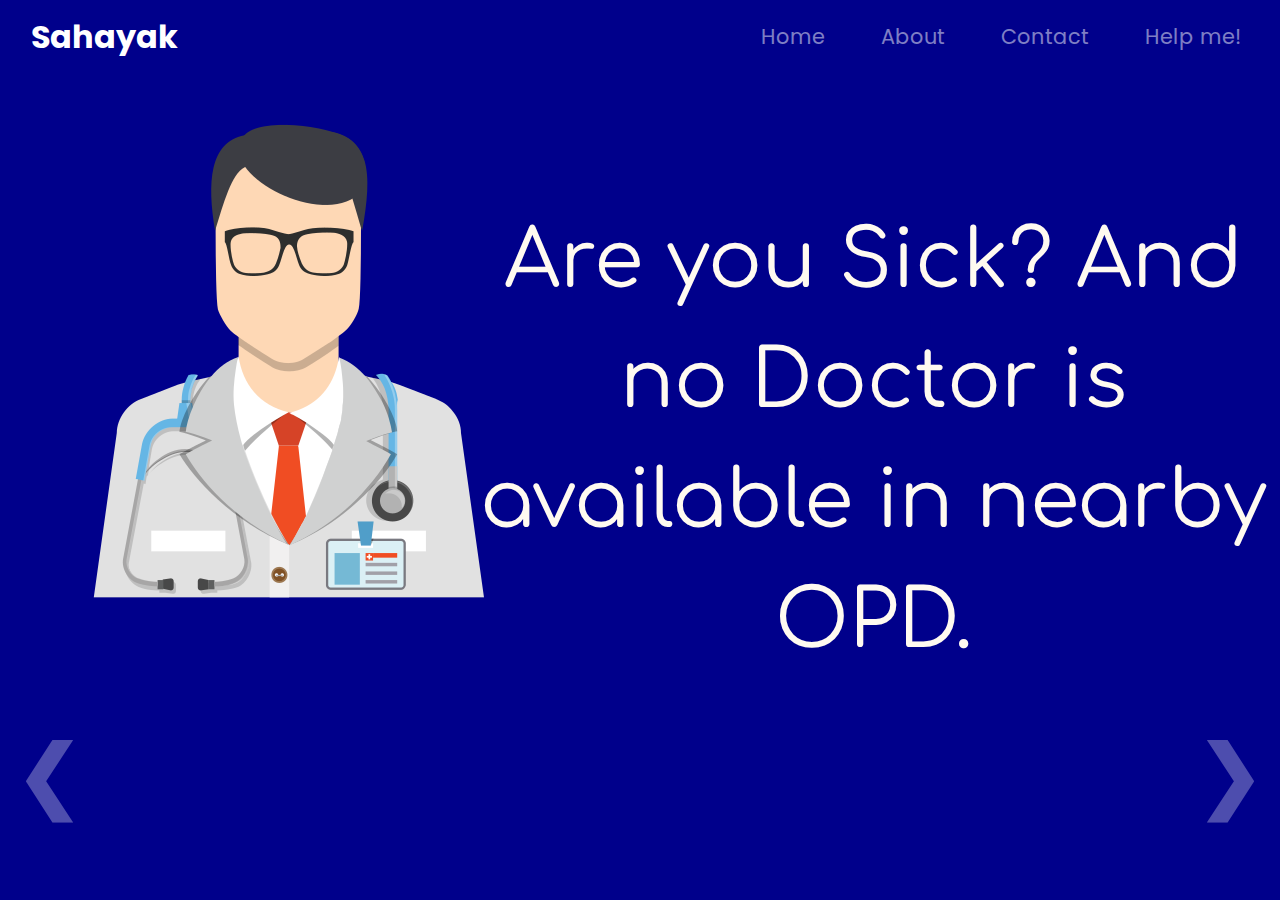
<file: index.html>
<!DOCTYPE html>
<html lang="en" dir="ltr">
  <head>
    <meta charset="utf-8">
    <title>Sahayak</title>
  <!-- Google fonts -->
    <link href="https://fonts.googleapis.com/css?family=Oswald|Poppins|Comfortaa&display=swap" rel="stylesheet">
 <!-- Bootstrap CDN -->
    <link rel="stylesheet" href="https://stackpath.bootstrapcdn.com/bootstrap/4.4.1/css/bootstrap.min.css" integrity="sha384-Vkoo8x4CGsO3+Hhxv8T/Q5PaXtkKtu6ug5TOeNV6gBiFeWPGFN9MuhOf23Q9Ifjh" crossorigin="anonymous">
    <script src="https://code.jquery.com/jquery-3.4.1.slim.min.js" integrity="sha384-J6qa4849blE2+poT4WnyKhv5vZF5SrPo0iEjwBvKU7imGFAV0wwj1yYfoRSJoZ+n" crossorigin="anonymous"></script>
    <script src="https://cdn.jsdelivr.net/npm/popper.js@1.16.0/dist/umd/popper.min.js" integrity="sha384-Q6E9RHvbIyZFJoft+2mJbHaEWldlvI9IOYy5n3zV9zzTtmI3UksdQRVvoxMfooAo" crossorigin="anonymous"></script>
    <script src="https://stackpath.bootstrapcdn.com/bootstrap/4.4.1/js/bootstrap.min.js" integrity="sha384-wfSDF2E50Y2D1uUdj0O3uMBJnjuUD4Ih7YwaYd1iqfktj0Uod8GCExl3Og8ifwB6" crossorigin="anonymous"></script>
  <!-- css file link -->
  <link rel="stylesheet" href="styles.css">
  </head>

  <body>
    <section id="home" class="colored">
    <div class="container-fluid">

      <nav class="navbar navbar-expand-lg navbar-dark">
          <a class="navbar-brand" href="index.html">Sahayak</a>
          <button class="navbar-toggler" type="button" data-toggle="collapse" data-target="#navbarNavDropdown" aria-controls="navbarNavDropdown" aria-expanded="false" aria-label="Toggle navigation">
            <span class="navbar-toggler-icon"></span>
          </button>
          <div class="collapse navbar-collapse" id="navbarNavDropdown">
            <ul class="navbar-nav ml-auto">
              <li class="nav-item">
                <a class="nav-link" href="index.html">Home</a>
              </li>
              <li class="nav-item">
                <a class="nav-link" href="about.html">About</a>
              </li>
              <li class="nav-item">
                <a class="nav-link" href="contact.html">Contact</a></a>
              </li>
              <li class="nav-item">
                <a class="nav-link" href="help.html">Help me!</a></a>
              </li>
            </ul>
          </div>

        </nav>
    </div>
    <!-- CAROUSEL -->
    <div class="container-fluid colored ">
        <div class="slider">
        <div class="slide active">
          <div class= "row">
            <div class="col-lg-4 doctor-img">
              <img src="images/doctor.png" alt="doctor image">  <!-- Icon made by https://freeicons.io/profile/3031 from www.freeicons.io -->
            </div>
            <div class="col-lg-8 textdiv">
              <p class="hometext">Are you Sick? And no Doctor is available in nearby OPD.</p>
            </div>
          </div>


        </div>
        <div class="slide">
          <div class="row">
            <div class="col-lg-6">
               <img class="round-image"src="images/grocery.jpg" alt="grocery">
            </div>

            <div class="col-lg-6 grocerytext">
              <p class="hometext textdivg">Do you need any essential item? But your area is sealed.</p>
            </div>
          </div>
       </div>
        <div class="slide">
         <div class="row">
           <center class="padding">
             <p class="hometext">Don't panic we are here to help you in this period of lockdown click the button below or on top-right corner and explain your problem to us.</p>
             <button class="btn btn-danger btn-lg help" type="button" name="button">Help me!</button>
           </center>
         </div>
        </div>
        </div>

         <a class="prev">&#10094;</a>
         <a class="next">&#10095;</a>
    </div>
    </section>
   <script src="https://ajax.googleapis.com/ajax/libs/jquery/3.4.1/jquery.min.js"></script>
   <script src="index.js" charset="utf-8"></script>
  </body>
</html>
</file>
<file: styles.css>
/* tag selectors */


/* class selectors */
.navbar-brand{
  font-family: 'Poppins',sans-serif;
  font-size:2rem;
  font-weight: bold;
}
.colored{
background-color: #00008B;
}
.nav-link{
  font-size: 1.3rem;
}
.nav-item{
  padding: 0 0 0 2.5rem;
}
.container-fluid{
  text-align: center;
  font-family: 'Poppins',sans-serif;
}
.hometext{
  font-size:5rem;
  color: floralwhite;
  font-family: 'Comfortaa',sans-serif;
}
.carousel-indicators{
  position:fixed;
  bottom:0;
}
.round-image{
  border-radius: 100%;
}
.textdiv{
  padding-top: 8rem;
}
.textdivg{
  padding-top: 2rem;
  padding-right: 2rem;
}
.doctor-img{
  padding-top: 2rem;
  padding-left: 5rem;
}
.help{
  font-size: 3rem;
}
/* Next & previous buttons */
.prev, .next {
  cursor: pointer;
  position: absolute;
  top: 80%;
  width: auto;
  padding: 16px;
  margin-top: -22px;
  color: white !important;
  font-weight: bold;
  font-size: 5rem;
  transition: 0.6s ease;
  border-radius: 0 3px 3px 0;
  user-select: none;
  opacity: 0.3;
}

/* Position the "next button" to the right */
.next {
  right: 0;
  border-radius: 3px 0 0 3px;
}
.prev{
  left:0;
}
.slide{
  position: absolute;
  width: 100%;
  height:100%;
  display:none;
}
.slide.active{
  display:block;
}
.padding{
  padding:2%;
}

/* On hover, add a black background color with a little bit see-through */
.prev:hover, .next:hover {
  color:white;
  opacity: 1;
}




/* Id selectors */
#home{
  position: fixed;
  top:0;
  right: 0;
  left: 0;
  bottom:0;
}



/*                                                          help.html                                           */


.form-heading{
   font-family: 'Comfortaa',sans-serif;
   margin:2rem;
}

.form{
  background-color: #E7E7DA;
  margin: 1rem 19rem;
  padding:2%;
  border-radius: 25px;
}
.form-input{
 border:none;
 border: solid 1px white;
 border-radius: 25px;
 padding: 2% 2%;
 width: 100%;
 font-size: 1.3rem;
 margin-bottom: 4%;
}
.formlabel{
  font-size: 1.5rem;
  font-weight: bold;
}
.form-input-radio{
  font-size: 1.3rem;
}
.problem{
  height:10rem;
}
.form-submit-button{
  border-radius: 25px;
  background-color:#00008B;
  color:white;
  height: 4rem;
  width: 10rem;
  font-size: 2rem;
  opacity: 0.8;
  font-family: 'Comfortaa',sans-serif;
    font-weight: bold;
}
.form-submit-button:hover{
  opacity:1;
  box-shadow: 1px 1px 1px 1px gray;
}


@media only screen and (max-width: 1200px) {
  .form{
    margin: 0.5rem 0;
    border-radius: 0;
  }
}
</file>
